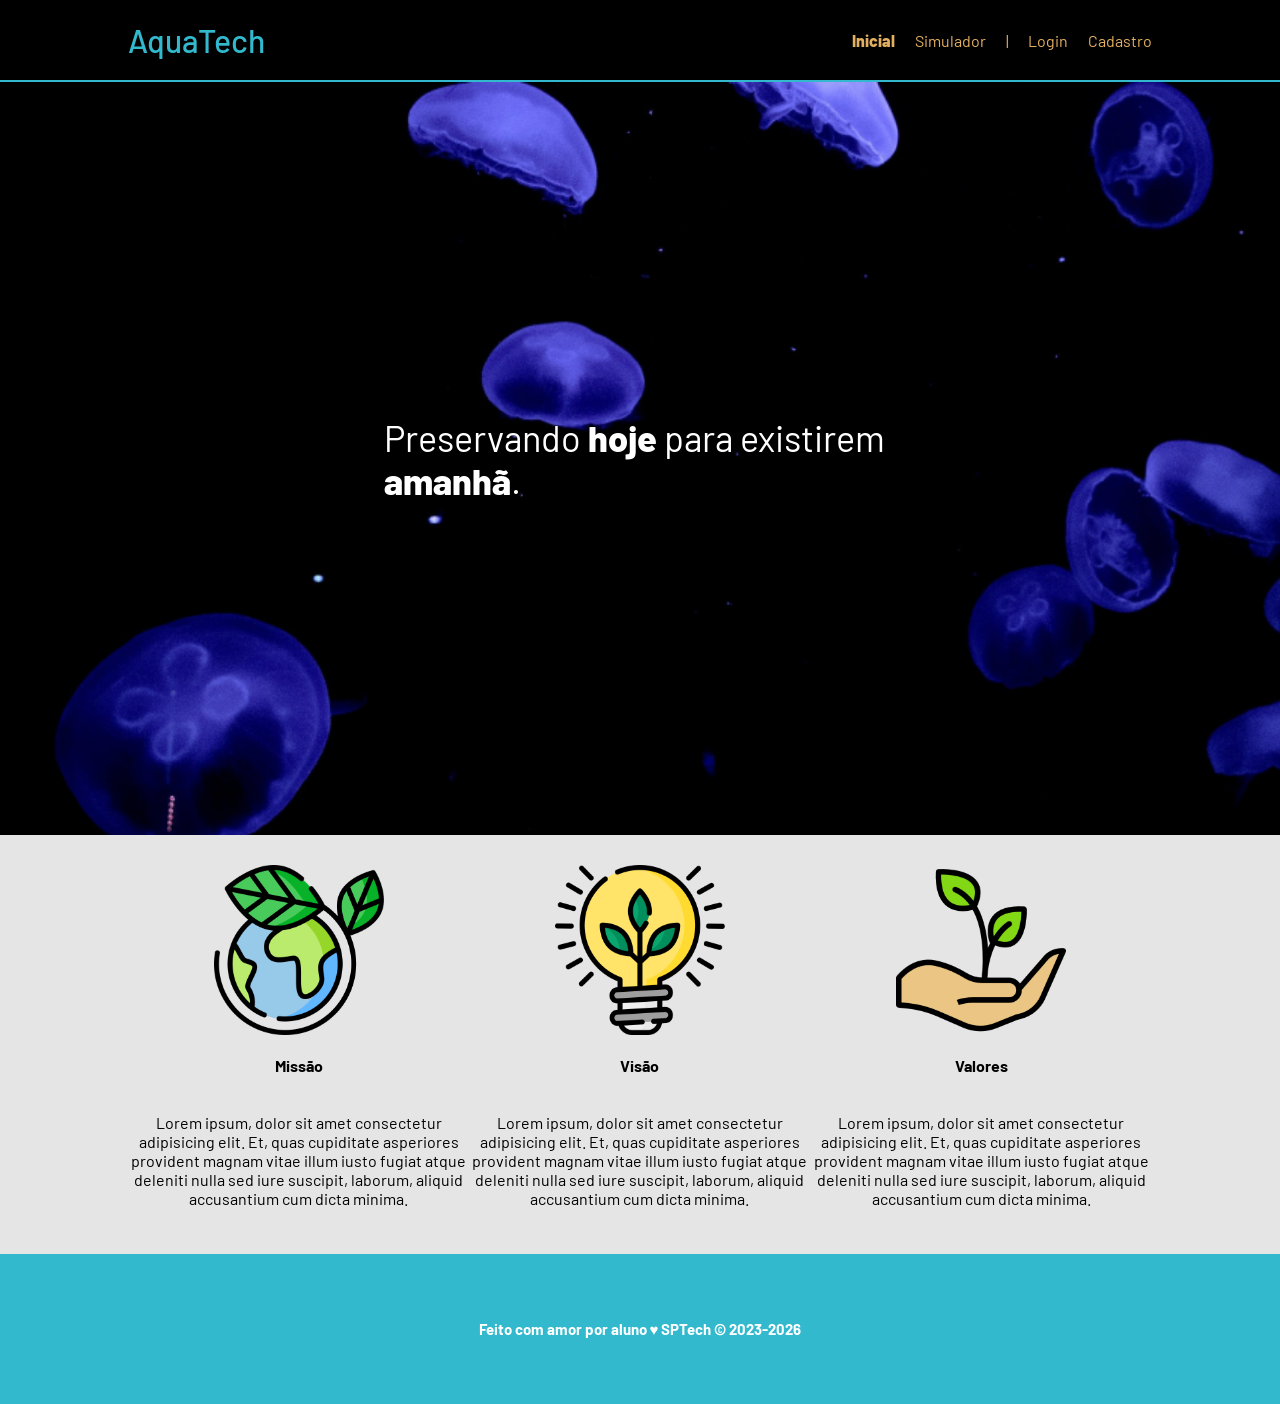
<file: web-data-viz/public/index.html>
<!DOCTYPE html>
<html lang="en">

<head>
    <meta charset="UTF-8">
    <meta http-equiv="X-UA-Compatible" content="IE=edge">
    <meta name="viewport" content="width=device-width, initial-scale=1.0">

    <title>AquaTech | Página Inicial</title>

    <script src="./js/sessao.js"></script>

    <link rel="stylesheet" href="./css/estilo.css">
    <link rel="icon" href="./assets/icon/favicon2.ico">
    <link rel="preconnect" href="https://fonts.gstatic.com">
</head>

<body>
    <div class="header">
      <div class="container">
        <h1 class="titulo">AquaTech</h1>
        <ul class="navbar">
          <li class="agora">
            <a href="#">Inicial</a>
          </li>
          <li>
            <a href="simulador.html">Simulador</a>
          </li>
          <li>|</li>
          <li>
            <a href="login.html">Login</a>
          </li>
          <li>
            <a href="cadastro.html">Cadastro</a>
          </li>
        </ul>
      </div>
    </div>
  
    <div class="banner">
      <div class="container">
        <p>Preservando <span>hoje</span> para existirem <span>amanhã</span>.</p>
      </div>
    </div>
  
    <div class="social">
      <div class="container">
        <div class="boxes">
          <div class="box">
            <img src="assets/imgs/planet-earth_color.png">
            <h4>Missão</h4>
            <p>Lorem ipsum, dolor sit amet consectetur adipisicing elit. Et, quas cupiditate asperiores provident magnam
              vitae illum iusto fugiat atque deleniti nulla sed iure suscipit, laborum, aliquid accusantium cum dicta
              minima.</p>
          </div>
          <div class="box">
            <img src="assets/imgs/lightbulb_color.png">
            <h4>Visão</h4>
            <p>Lorem ipsum, dolor sit amet consectetur adipisicing elit. Et, quas cupiditate asperiores provident magnam
              vitae illum iusto fugiat atque deleniti nulla sed iure suscipit, laborum, aliquid accusantium cum dicta
              minima.</p>
          </div>
          <div class="box">
            <img src="assets/imgs/growth_color.png">
            <h4>Valores</h4>
            <p>Lorem ipsum, dolor sit amet consectetur adipisicing elit. Et, quas cupiditate asperiores provident magnam
              vitae illum iusto fugiat atque deleniti nulla sed iure suscipit, laborum, aliquid accusantium cum dicta
              minima.</p>
          </div>
        </div>
      </div>
    </div>
  
    <div class="footer">
      <div class="container">
        <h4>Feito com amor por aluno &hearts; SPTech &copy; 2023-2026</h4>
      </div>
    </div>
  </body>

</html>
</file>
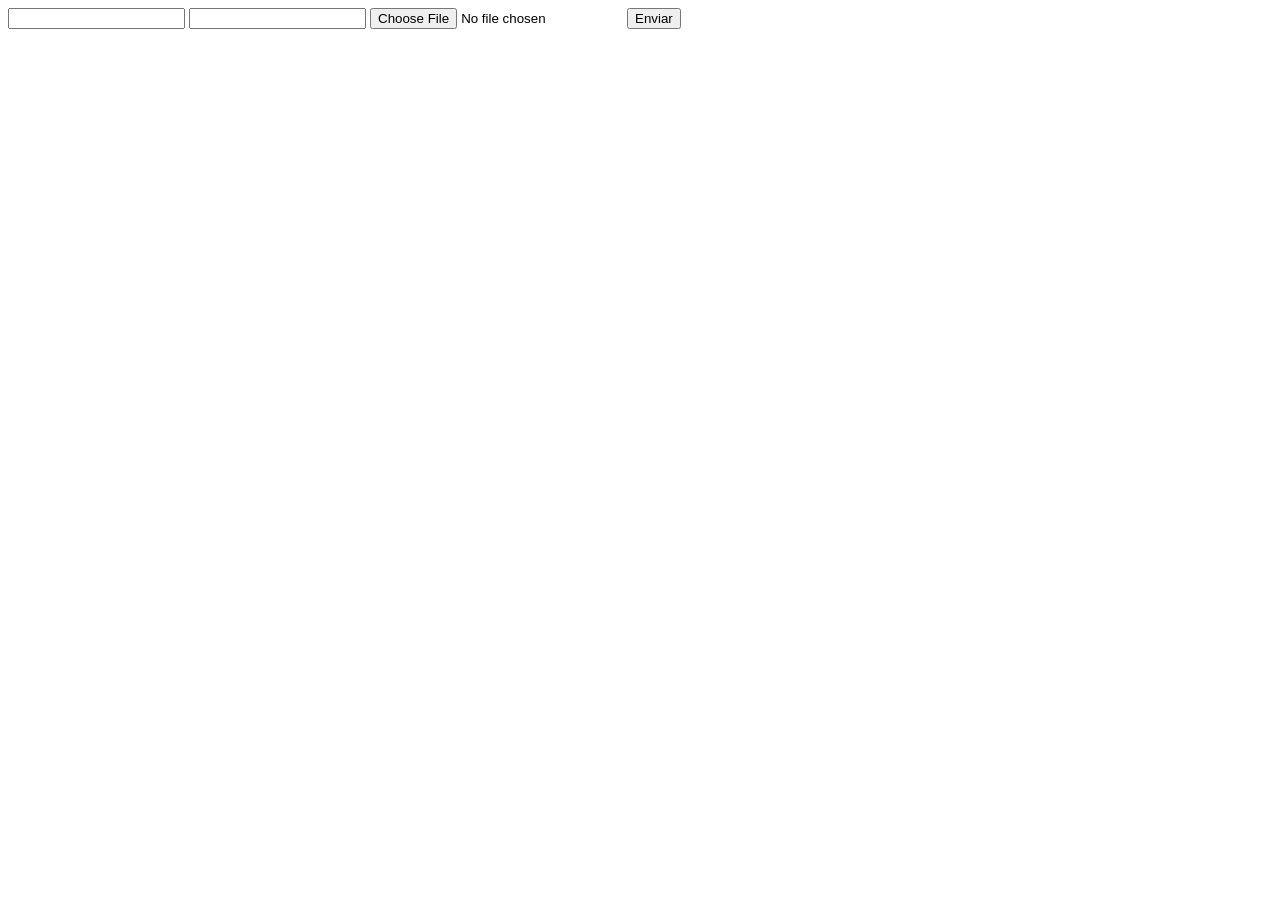
<file: web-data-viz/DOCUMENTOS_DE_APOIO/exemplo_de_upload_de_arquivo/public/index.html>
<!DOCTYPE html>
<html lang="en">

<head>
  <meta charset="UTF-8">
  <meta http-equiv="X-UA-Compatible" content="IE=edge">
  <meta name="viewport" content="width=device-width, initial-scale=1.0">
  <title>Upload</title>
</head>

<body>

  <div>
    <input name="nome" id="nome" type="text" />
    <input name="email" id="email" type="url" />
    <input name="foto" id="foto" type="file" />
    <button onclick="enviar()">Enviar</button>
  </div>

  <div id="container"></div>
</body>

</html>

<script>
  function enviar() {
    const formData = new FormData();
    formData.append('foto', foto.files[0])
    formData.append('nome', nome.value)
    formData.append('email', email.value)

    fetch("/usuarios/cadastro", {
      method: "POST",
      body: formData
    })
      .then(res => {
        window.location = "./perfil.html"
      })
      .catch(err => {
        console.log(err);
      })
  }
</script>
</file>
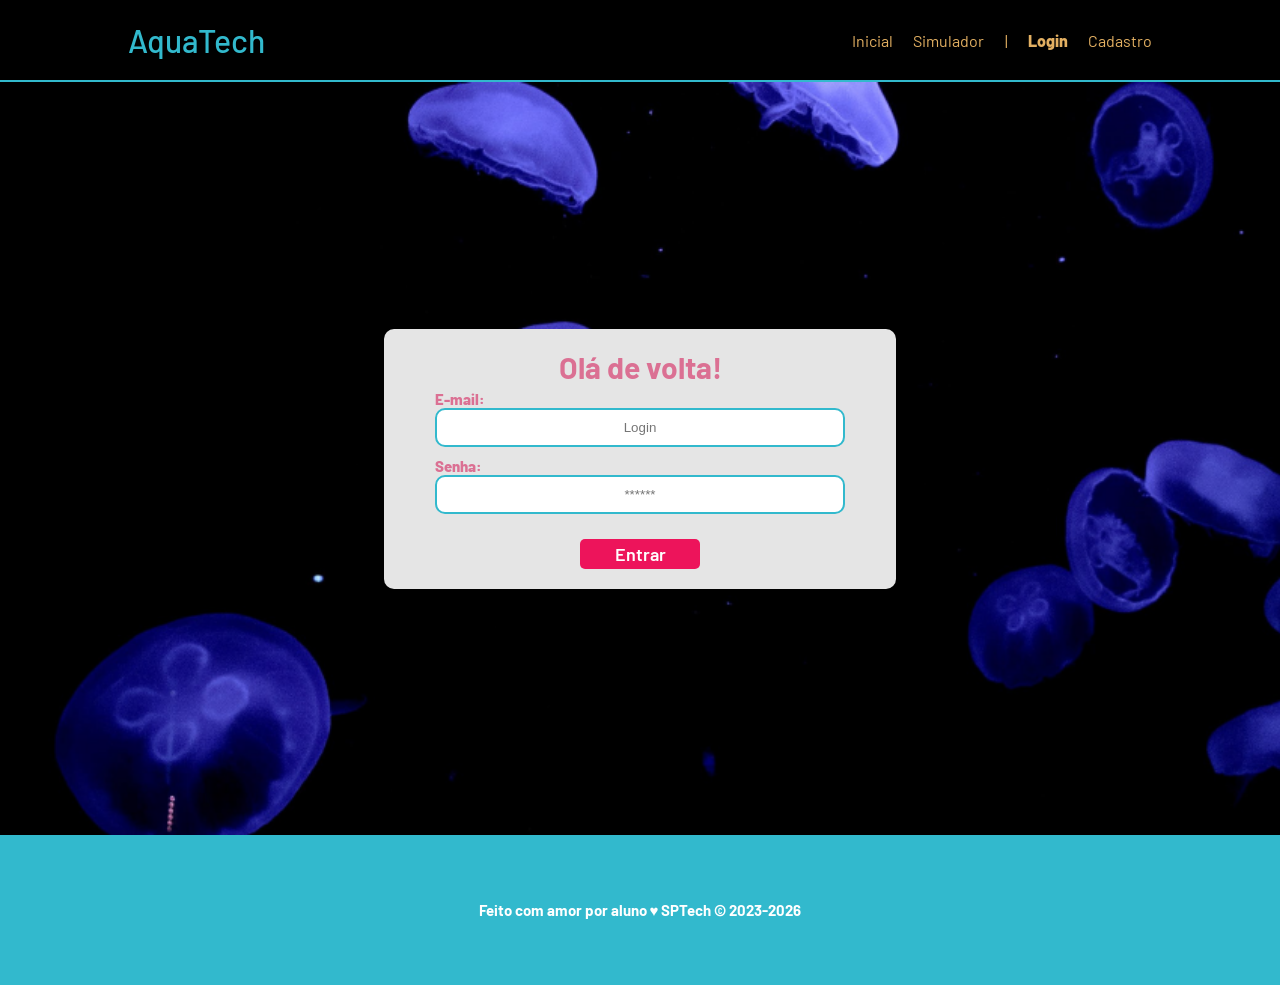
<file: web-data-viz/public/login.html>
<!DOCTYPE html>
<html lang="pt-br">

<head>
    <meta charset="UTF-8">
    <meta http-equiv="X-UA-Compatible" content="IE=edge">
    <meta name="viewport" content="width=device-width, initial-scale=1.0">

    <title>AquaTech | Login</title>

    <script src="./js/sessao.js"></script>

    <link rel="stylesheet" href="./css/estilo.css">
    <link rel="icon" href="./assets/icon/favicon2.ico">
    <link rel="preconnect" href="https://fonts.gstatic.com">
</head>

<body>

    <!--Header-->

    <div class="header">
        <div class="container">
            <h1 class="titulo">AquaTech</h1>
            <ul class="navbar">
                <li>
                    <a href="index.html">Inicial</a>
                </li>
                <li>
                    <a href="simulador.html">Simulador</a>
                </li>
                <li>|</li>
                <li class="agora">
                    <a href="#">Login</a>
                </li>
                <li>
                    <a href="cadastro.html">Cadastro</a>
                </li>
            </ul>
        </div>
    </div>


    <div class="login">
        <div class="alerta_erro">
            <div class="card_erro" id="cardErro">
                <span id="mensagem_erro"></span>
            </div>
        </div>
        <div class="container">
            <div class="card card-login">
                <h2>Olá de volta!</h2>
                <div class="formulario">
                    <div class="campo">
                        <span>E-mail:</span>
                        <input id="email_input" type="text" placeholder="Login">
                    </div>
                    <div class="campo">
                        <span>Senha:</span>
                        <input id="senha_input" type="password" placeholder="******">
                    </div>
                    <button class="botao" onclick="entrar()">Entrar</button>
                </div>

                <div id="div_aguardar" class="loading-div">
                    <img src="./assets/circle-loading.gif" id="loading-gif">
                </div>

                <div id="div_erros_login"></div>
            </div>
        </div>
    </div>

    <!--footer inicio-->
    <div class="footer">
        <div class="container">
            <h4>Feito com amor por aluno &hearts; SPTech &copy; 2023-2026</h4>
        </div>
    </div>
    <!--footer fim-->

</body>

</html>

<script>


    function entrar() {
        aguardar();

        var emailVar = email_input.value;
        var senhaVar = senha_input.value;

        if (emailVar == "" || senhaVar == "") {
            cardErro.style.display = "block"
            mensagem_erro.innerHTML = "(Mensagem de erro para todos os campos em branco)";
            finalizarAguardar();
            return false;
        }
        else {
            setInterval(sumirMensagem, 5000)
        }

        console.log("FORM LOGIN: ", emailVar);
        console.log("FORM SENHA: ", senhaVar);

        fetch("/usuarios/autenticar", {
            method: "POST",
            headers: {
                "Content-Type": "application/json"
            },
            body: JSON.stringify({
                emailServer: emailVar,
                senhaServer: senhaVar
            })
        }).then(function (resposta) {
            console.log("ESTOU NO THEN DO entrar()!")

            if (resposta.ok) {
                console.log(resposta);

                resposta.json().then(json => {
                    console.log(json);
                    console.log(JSON.stringify(json));
                    sessionStorage.EMAIL_USUARIO = json.email;
                    sessionStorage.NOME_USUARIO = json.nome;
                    sessionStorage.ID_USUARIO = json.id;
                    sessionStorage.AQUARIOS = JSON.stringify(json.aquarios)

                    setTimeout(function () {
                        window.location = "./dashboard/cards.html";
                    }, 1000); // apenas para exibir o loading

                });

            } else {

                console.log("Houve um erro ao tentar realizar o login!");

                resposta.text().then(texto => {
                    console.error(texto);
                    finalizarAguardar(texto);
                });
            }

        }).catch(function (erro) {
            console.log(erro);
        })

        return false;
    }

    function sumirMensagem() {
        cardErro.style.display = "none"
    }

</script>
</file>
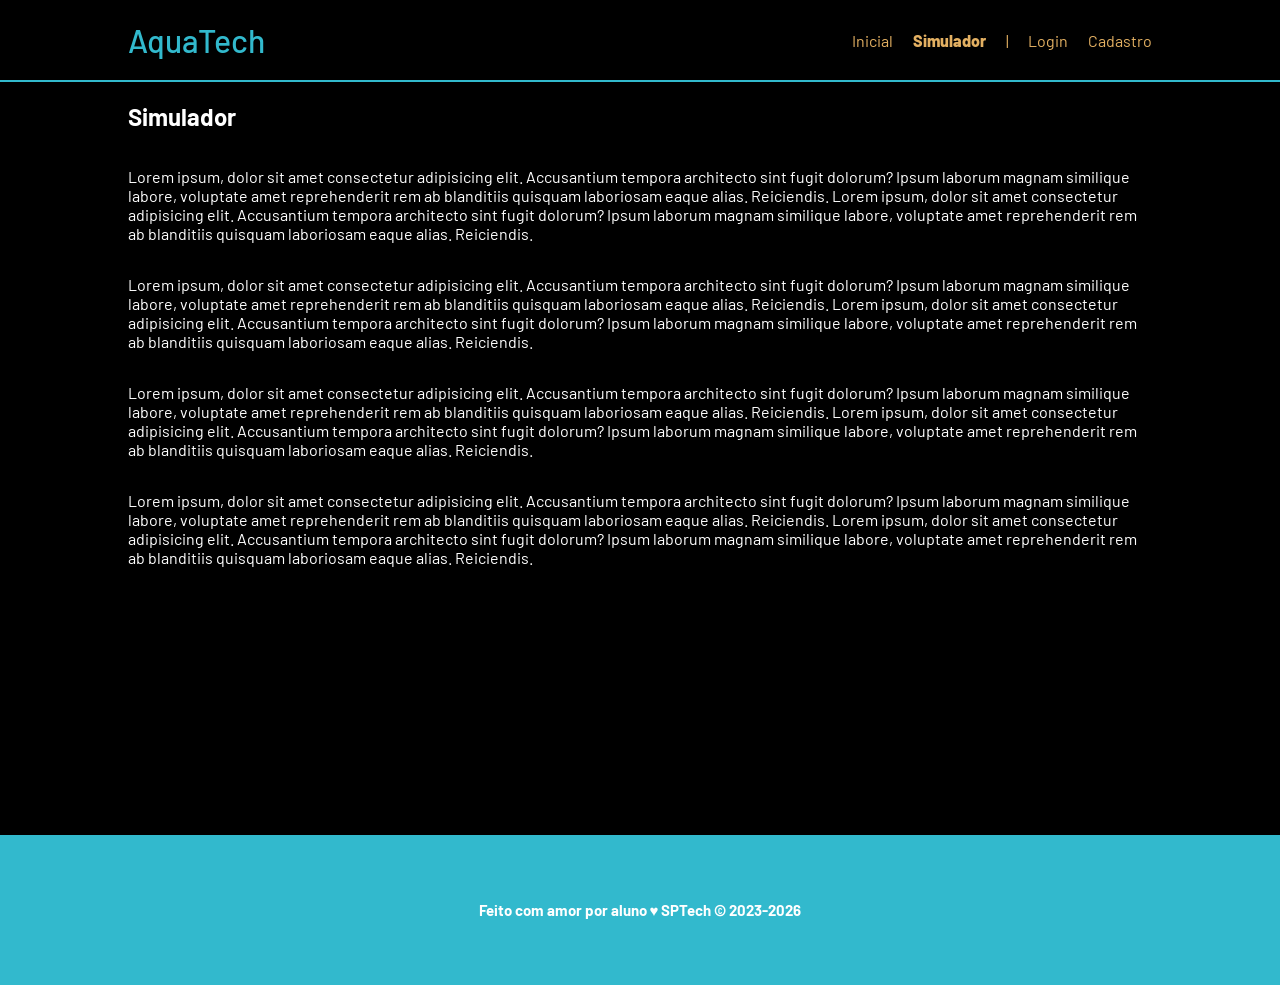
<file: web-data-viz/public/simulador.html>
<!DOCTYPE html>
<html lang="pt-br">

<head>
    <meta charset="UTF-8">
    <meta http-equiv="X-UA-Compatible" content="IE=edge">
    <meta name="viewport" content="width=device-width, initial-scale=1.0">

    <title>AquaTech | Simulador</title>

    <script src="./js/sessao.js"></script>

    <link rel="stylesheet" href="./css/estilo.css">
    <link rel="icon" href="./assets/icon/favicon2.ico">
    <link rel="preconnect" href="https://fonts.gstatic.com">
</head>

<body>

    <!--header inicio-->
    <div class="header">
        <div class="container">
            <h1 class="titulo">AquaTech</h1>
            <ul class="navbar">
                <li>
                    <a href="./index.html">Inicial</a>
                </li>
                <li class="agora">Simulador</li>
                <li>|</li>
                <li>
                    <a href="./login.html">Login</a>
                </li>
                <li>
                    <a href="./login.html">Cadastro</a>
                </li>
            </ul>
        </div>
    </div>


    <!-- simulador inicio -->
    <div class="simulador">
        <div class="container">
            <h2>Simulador</h2>
            <p>Lorem ipsum, dolor sit amet consectetur adipisicing elit. Accusantium tempora architecto sint fugit
                dolorum? Ipsum laborum magnam similique labore, voluptate amet reprehenderit rem ab blanditiis quisquam
                laboriosam eaque alias. Reiciendis. Lorem ipsum, dolor sit amet consectetur adipisicing elit.
                Accusantium tempora architecto sint fugit dolorum? Ipsum laborum magnam similique labore, voluptate amet
                reprehenderit rem ab blanditiis quisquam laboriosam eaque alias. Reiciendis.</p>
            <p>Lorem ipsum, dolor sit amet consectetur adipisicing elit. Accusantium tempora architecto sint fugit
                dolorum? Ipsum laborum magnam similique labore, voluptate amet reprehenderit rem ab blanditiis quisquam
                laboriosam eaque alias. Reiciendis. Lorem ipsum, dolor sit amet consectetur adipisicing elit.
                Accusantium tempora architecto sint fugit dolorum? Ipsum laborum magnam similique labore, voluptate amet
                reprehenderit rem ab blanditiis quisquam laboriosam eaque alias. Reiciendis.</p>
            <p>Lorem ipsum, dolor sit amet consectetur adipisicing elit. Accusantium tempora architecto sint fugit
                dolorum? Ipsum laborum magnam similique labore, voluptate amet reprehenderit rem ab blanditiis quisquam
                laboriosam eaque alias. Reiciendis. Lorem ipsum, dolor sit amet consectetur adipisicing elit.
                Accusantium tempora architecto sint fugit dolorum? Ipsum laborum magnam similique labore, voluptate amet
                reprehenderit rem ab blanditiis quisquam laboriosam eaque alias. Reiciendis.</p>
            <p>Lorem ipsum, dolor sit amet consectetur adipisicing elit. Accusantium tempora architecto sint fugit
                dolorum? Ipsum laborum magnam similique labore, voluptate amet reprehenderit rem ab blanditiis quisquam
                laboriosam eaque alias. Reiciendis. Lorem ipsum, dolor sit amet consectetur adipisicing elit.
                Accusantium tempora architecto sint fugit dolorum? Ipsum laborum magnam similique labore, voluptate amet
                reprehenderit rem ab blanditiis quisquam laboriosam eaque alias. Reiciendis.</p>

        </div>
    </div>
    <!-- simulador fim -->

    <!--footer inicio-->
    <div class="footer">
        <div class="container">
            <h4>Feito com amor por aluno &hearts; SPTech &copy; 2023-2026</h4>
        </div>
    </div>
    <!--footer fim-->


</body>

</html>
</file>
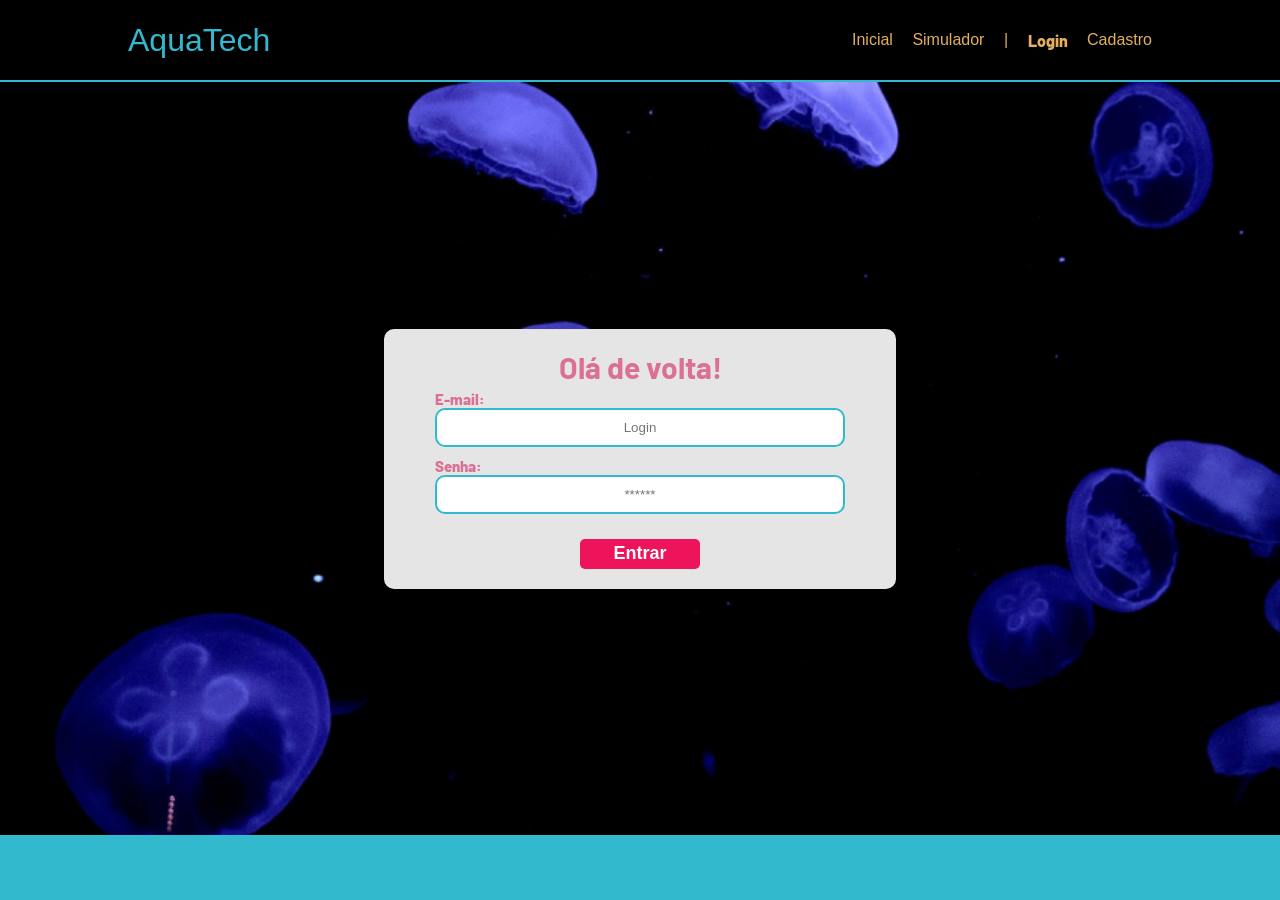
<file: web-data-viz/public/dashboard/cards.html>
<!DOCTYPE html>
<html lang="pt-br">

<head>
    <link rel="shortcut icon" href="../assets/icon/favicon2.ico" type="image/x-icon">
    <meta charset="UTF-8">
    <meta http-equiv="X-UA-Compatible" content="IE=edge">
    <meta name="viewport" content="width=device-width, initial-scale=1.0">
    <title>AquaTech | Tempo Real</title>


    <link rel="stylesheet" href="./../css/dashboards.css">
    <link rel="stylesheet" href="./../css/estilo.css" />

    <script src="../js/sessao.js"></script>
    <script src="../js/alerta.js"></script>
    <link rel="preconnect" href="https://fonts.gstatic.com">
    <link
        href="https://fonts.googleapis.com/css2?family=Exo+2:ital,wght@0,100;0,200;0,300;0,400;0,500;0,600;0,700;0,800;0,900;1,100;1,200;1,300;1,400;1,500;1,600;1,700;1,800;1,900&display=swap"
        rel="stylesheet">
</head>

<body onload="validarSessao(), exibirAquarios(),  atualizacaoPeriodica()">

    <div class="janela">

        <div class="header-left dash-header">

            <h1>AquaTech</h1>

            <div class="hello">
                <h3>Olá, <span id="b_usuario">usuário</span>!</h3>
            </div>

            <div class="btn-nav">
                <h3>Aquários e Terrários</h3>
            </div>

            <div class="btn-nav-white">
                <a href="./dashboard.html">
                    <h3>Gráficos</h3>
                </a>
            </div>

            <div class="btn-nav-white">
                <a href="./mural.html">
                    <h3>Mural de Avisos</h3>
                </a>
            </div>

            <div class="btn-logout" onclick="limparSessao()">
                <h3>Sair</h3>
            </div>

        </div>

        <div class="dash">
            <div id="alerta">
            </div>
            <div class="area-parametros-alerta">
                <p class="titulo-legenda">
                    Legenda - Parâmetros para Alertas
                </p>
                <div class="parametros-alerta">
                    <div class="item-regua perigo-frio">
                        <p>Perigo</p>
                        <p>&lt;=5°C</p>
                    </div>
                    <div class="item-regua alerta-frio">
                        <p>Alerta</p>
                        <p>&lt;=10°C</p>
                    </div>
                    <div class="item-regua ideal">
                        <p>Ideal</p>
                        <p>20°C</p>
                    </div>
                    <div class="item-regua alerta-quente">
                        <p>Alerta</p>
                        <p>&gt;=22°C</p>
                    </div>
                    <div class="item-regua perigo-quente">
                        <p>Perigo</p>
                        <p>&gt;=23°C</p>
                    </div>
                </div>
            </div>

            <div class="cards" id="cardAquarios">

            </div>

        </div>

    </div>

</body>

<script>

    function exibirAquarios() {
        JSON.parse(sessionStorage.AQUARIOS).forEach(item => {
            document.getElementById("cardAquarios").innerHTML += `
                    <div class="card-aquario">
                        <div class="title-aquario">
                            <h1>${item.descricao}</h1>
                        </div>
                        <div class="desc-aquario">
                        <div class="temperatura">
                            <p id="temp_aquario_${item.id}">-°C</p>
                        </div>
                        <div class="cor-alerta" id="card_${item.id}"></div>
                    </div>
                    </div>
                    `
        });
    }

</script>

</html>
</file>
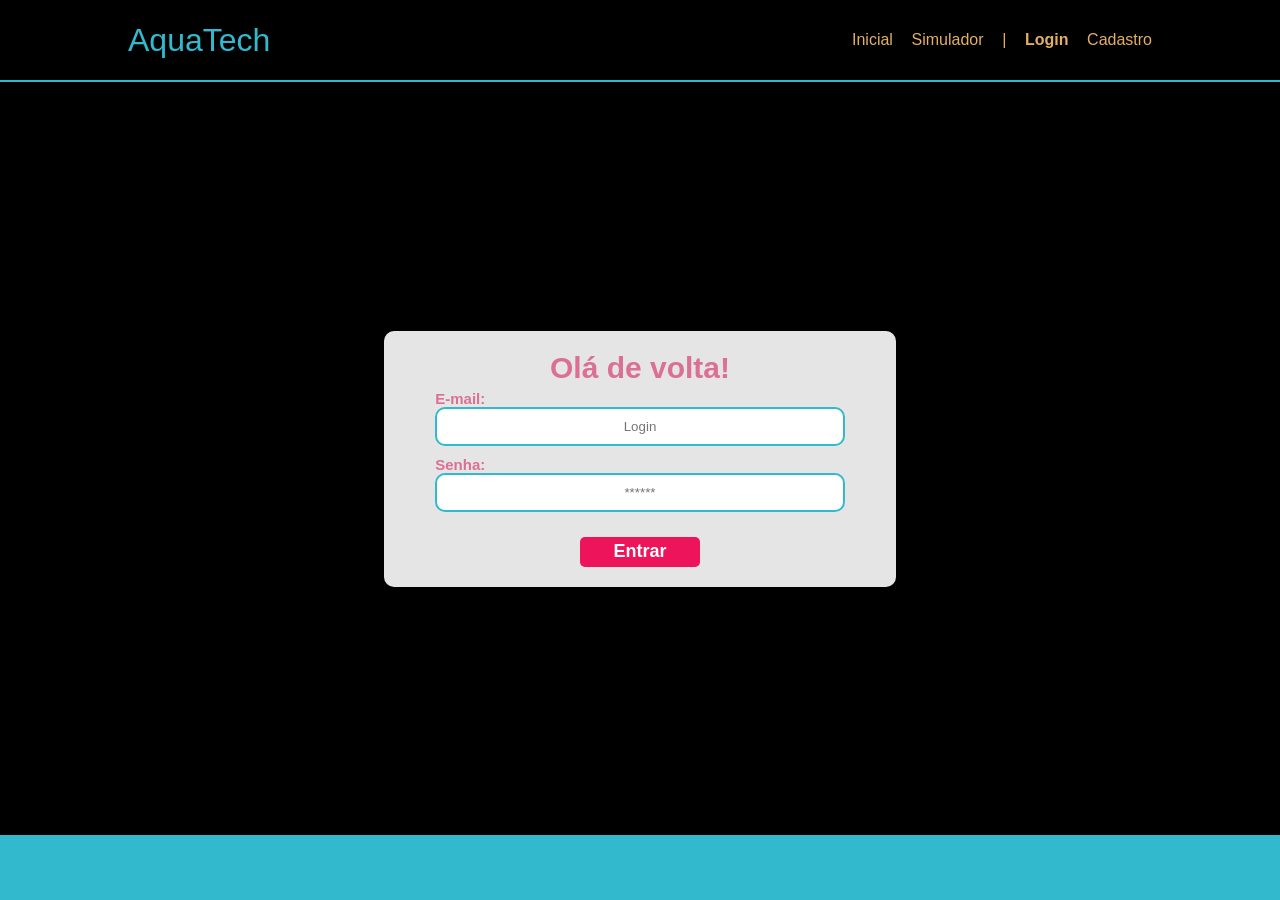
<file: web-data-viz/public/dashboard/edicao-aviso.html>
<!DOCTYPE html>
<html lang="pt-br">

<head>
    <link rel="shortcut icon" href="../assets/icon/favicon2.ico" type="image/x-icon">
    <meta charset="UTF-8">
    <meta http-equiv="X-UA-Compatible" content="IE=edge">
    <meta name="viewport" content="width=device-width, initial-scale=1.0">
    <title>AquaTech | Página Inicial</title>

    
    <link rel="stylesheet" href="./../css/dashboards.css">
    <link rel="stylesheet" href="./../css/estilo.css" />
    <script src="../js/sessao.js"></script>

    <link rel="preconnect" href="https://fonts.gstatic.com">
    <link
        href="https://fonts.googleapis.com/css2?family=Exo+2:ital,wght@0,100;0,200;0,300;0,400;0,500;0,600;0,700;0,800;0,900;1,100;1,200;1,300;1,400;1,500;1,600;1,700;1,800;1,900&display=swap"
        rel="stylesheet">
</head>

<body onload="validarSessao(), listarInfosDeUm()" style="background-color: #161618;">
    <!-- <body onload="validarSessao()"> -->

    <div class="janela">


        <div class="header-left">

            <h1>AquaTech</h1>

            <div class="hello">
                <h3>Olá, <span id="b_usuario">usuário</span>!</h3>
            </div>

            <div class="btn-nav-white">
                <a href="cards.html">
                    <h3>Aquários e Terrários</h3>
                </a>
            </div>

            <div class="btn-nav-white">
                <a href="./dashboard.html">
                    <h3>Gráficos</h3>
                </a>
            </div>

            <div class="btn-nav-white">
                <a href="./mural.html">
                    <h3>Mural de Avisos</h3>
                </a>
            </div>

            <div class="btn-logout" onclick="limparSessao()">
                <h3>Sair</h3>
            </div>

        </div>

        <div class="dash-right">

            <div class="avisos">
                <div class="container">
                    <h1>Editar um aviso</h1>
                    <div class="div-form">
                        <label>
                            ID:
                            <br>
                            <input id="input_id" maxlength="100" type="text" style="color: rgb(196, 196, 196)" disabled>
                        </label>
                        <label>
                            Autor:
                            <br>
                            <input id="input_nome" maxlength="100" type="text" style="color: rgb(196, 196, 196)"
                                disabled>
                        </label>
                        <label>
                            Título:
                            <br>
                            <input id="input_titulo" maxlength="100" type="text" style="color: rgb(196, 196, 196)"
                                disabled>
                        </label>
                        <br>
                        <label>
                            Descrição (máximo de 250 caracteres):
                            <br>
                            <textarea id="textarea_descricao" maxlength="250" rows="5"></textarea>
                        </label>
                        <br>
                        <button onclick="editar()">Editar</button>
                    </div>

                </div>
            </div>
        </div>
    </div>
</body>

</html>

<script>
    function listarInfosDeUm() {
        console.log("Criar função de trazer informações de post escolhido");
    }

    function editar() {
        fetch(`/avisos/editar/${sessionStorage.getItem("ID_POSTAGEM_EDITANDO")}`, {
            method: "PUT",
            headers: {
                "Content-Type": "application/json"
            },
            body: JSON.stringify({
                descricao: textarea_descricao.value
            })
        }).then(function (resposta) {

            if (resposta.ok) {
                window.alert("Post atualizado com sucesso pelo usuario de email: " + sessionStorage.getItem("EMAIL_USUARIO") + "!");
                window.location = "/dashboard/mural.html"
            } else if (resposta.status == 404) {
                window.alert("Deu 404!");
            } else {
                throw ("Houve um erro ao tentar realizar a postagem! Código da resposta: " + resposta.status);
            }
        }).catch(function (resposta) {
            console.log(`#ERRO: ${resposta}`);
        });
    }

</script>
</file>
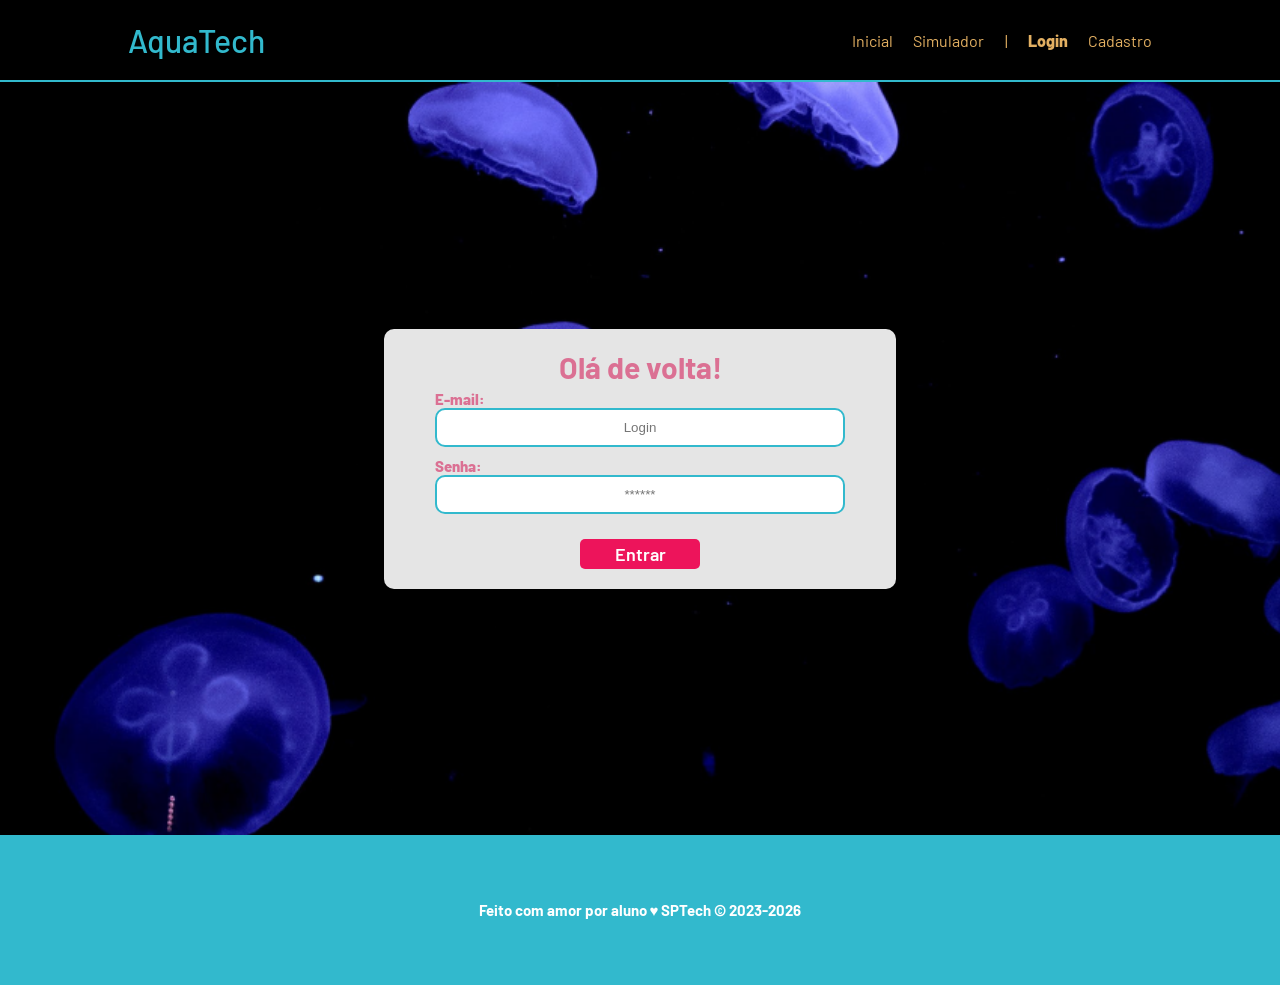
<file: web-data-viz/public/dashboard/mural.html>
<!DOCTYPE html>
<html lang="pt-br">

<head>
    <link rel="shortcut icon" href="../assets/icon/favicon2.ico" type="image/x-icon">
    <meta charset="UTF-8">
    <meta http-equiv="X-UA-Compatible" content="IE=edge">
    <meta name="viewport" content="width=device-width, initial-scale=1.0">
    <title>AquaTech | Avisos</title>

    <link rel="stylesheet" href="./../css/dashboards.css">
    <link rel="stylesheet" href="./../css/estilo.css" />
    <script src="../js/sessao.js"></script>
    <script src="./../js/alerta.js"></script>

    <link rel="preconnect" href="https://fonts.gstatic.com">
    <link
        href="https://fonts.googleapis.com/css2?family=Exo+2:ital,wght@0,100;0,200;0,300;0,400;0,500;0,600;0,700;0,800;0,900;1,100;1,200;1,300;1,400;1,500;1,600;1,700;1,800;1,900&display=swap"
        rel="stylesheet">
</head>

<body onload="validarSessao(), atualizarFeed()" style="background-color: #161618;">

    <div class="janela">


        <div class="header-left">

            <h1>AquaTech</h1>

            <div class="hello">
                <h3>Olá, <span id="b_usuario">usuário</span>!</h3>
            </div>

            <div class="btn-nav-white">
                <a href="cards.html">
                    <h3>Aquários e Terrários</h3>
                </a>
            </div>

            <div class="btn-nav-white">
                <a href="./dashboard.html">
                    <h3>Gráficos</h3>
                </a>
            </div>

            <div class="btn-nav">
                <h3>Mural de Avisos</h3>
            </div>

            <div class="btn-logout" onclick="limparSessao()">
                <h3>Sair</h3>
            </div>

        </div>

        <div class="dash-right">


            <div class="avisos">
                <div id="alerta">
                </div>
                <div class="container">
                    <h1>Publicar um aviso</h1>
                    <div class="div-form">
                        <form id="form_postagem" method="post" onsubmit="return publicar()">
                            <label>
                                Título:
                                <br>
                                <input name="titulo" id="titulo" maxlength="100" type="text">
                            </label>
                            <br>
                            <br>
                            <label>
                                Descrição (máximo de 250 caracteres):
                                <br>
                                <textarea name="descricao" id="textarea_descricao" maxlength="250" rows="5"></textarea>
                            </label>
                            <br>
                            <br>
                            <button>Enviar</button>
                        </form>
                    </div>
                    <h1>Mural de Avisos</h1>
                    <div class="div-results">
                        <div id="feed_container" class="feed-container">
                        </div>
                    </div>
                </div>
            </div>
        </div>
    </div>




</body>

</html>

<script>
    
    b_usuario.innerHTML = sessionStorage.NOME_USUARIO;

    function limparFormulario() {
        document.getElementById("form_postagem").reset();
    }

    function publicar() {
        var idUsuario = sessionStorage.ID_USUARIO;

        var corpo = {
            titulo: form_postagem.titulo.value,
            descricao: form_postagem.descricao.value
        }

        fetch(`/avisos/publicar/${idUsuario}`, {
            method: "post",
            headers: {
                "Content-Type": "application/json"
            },
            body: JSON.stringify(corpo)
        }).then(function (resposta) {

            console.log("resposta: ", resposta);

            if (resposta.ok) {
                window.alert("Post realizado com sucesso pelo usuario de ID: " + idUsuario + "!");
                window.location = "/dashboard/mural.html";
                limparFormulario();
                finalizarAguardar();
            } else if (resposta.status == 404) {
                window.alert("Deu 404!");
            } else {
                throw ("Houve um erro ao tentar realizar a postagem! Código da resposta: " + resposta.status);
            }
        }).catch(function (resposta) {
            console.log(`#ERRO: ${resposta}`);
            finalizarAguardar();
        });

        return false;

    }

    function editar(idAviso) {
        sessionStorage.ID_POSTAGEM_EDITANDO = idAviso;
        console.log("cliquei em editar - " + idAviso);
        window.alert("Você será redirecionado à página de edição do aviso de id número: " + idAviso);
        window.location = "/dashboard/edicao-aviso.html"

    }

    function deletar(idAviso) {
        console.log("Criar função de apagar post escolhido - ID" + idAviso);
        fetch(`/avisos/deletar/${idAviso}`, {
            method: "DELETE",
            headers: {
                "Content-Type": "application/json"
            }
        }).then(function (resposta) {

            if (resposta.ok) {
                window.alert("Post deletado com sucesso pelo usuario de email: " + sessionStorage.getItem("EMAIL_USUARIO") + "!");
                window.location = "/dashboard/mural.html"
            } else if (resposta.status == 404) {
                window.alert("Deu 404!");
            } else {
                throw ("Houve um erro ao tentar realizar a postagem! Código da resposta: " + resposta.status);
            }
        }).catch(function (resposta) {
            console.log(`#ERRO: ${resposta}`);
        });
    }

    function atualizarFeed() {
        fetch("/avisos/listar").then(function (resposta) {
            if (resposta.ok) {
                if (resposta.status == 204) {
                    var feed = document.getElementById("feed_container");
                    var mensagem = document.createElement("span");
                    mensagem.innerHTML = "Nenhum resultado encontrado."
                    feed.appendChild(mensagem);
                    throw "Nenhum resultado encontrado!!";
                }

                resposta.json().then(function (resposta) {
                    console.log("Dados recebidos: ", JSON.stringify(resposta));

                    var feed = document.getElementById("feed_container");
                    feed.innerHTML = "";
                    for (let i = 0; i < resposta.length; i++) {
                        var publicacao = resposta[i];

                        // criando e manipulando elementos do HTML via JavaScript
                        var divPublicacao = document.createElement("div");
                        var spanID = document.createElement("span");
                        var spanTitulo = document.createElement("span");
                        var spanNome = document.createElement("span");
                        var divDescricao = document.createElement("div");
                        var divButtons = document.createElement("div");
                        var btnEditar = document.createElement("button");
                        var btnDeletar = document.createElement("button");


                        spanID.innerHTML = "ID: <b>" + publicacao.idAviso + "</b>";
                        spanTitulo.innerHTML = "Título: <b>" + publicacao.titulo + "</b>";
                        spanNome.innerHTML = "Autor: <b>" + publicacao.nome + "</b>";
                        divDescricao.innerHTML = "Descrição: <b>" + publicacao.descricao + "</b>";
                        btnEditar.innerHTML = "Editar";
                        btnDeletar.innerHTML = "Deletar";

                        divPublicacao.className = "publicacao";
                        spanTitulo.id = "inputNumero" + publicacao.idAviso;
                        spanNome.className = "publicacao-nome";
                        spanTitulo.className = "publicacao-titulo";
                        divDescricao.className = "publicacao-descricao";

                        divButtons.className = "div-buttons"

                        btnEditar.className = "publicacao-btn-editar"
                        btnEditar.id = "btnEditar" + publicacao.idAviso;
                        btnEditar.setAttribute("onclick", `editar(${publicacao.idAviso})`);

                        btnDeletar.className = "publicacao-btn-editar"
                        btnDeletar.id = "btnDeletar" + publicacao.idAviso;
                        btnDeletar.setAttribute("onclick", `deletar(${publicacao.idAviso})`);

                        divPublicacao.appendChild(spanID);
                        divPublicacao.appendChild(spanNome);
                        divPublicacao.appendChild(spanTitulo);
                        divPublicacao.appendChild(divDescricao);
                        divPublicacao.appendChild(divButtons);
                        divButtons.appendChild(btnEditar);
                        divButtons.appendChild(btnDeletar);
                        feed.appendChild(divPublicacao);
                    }

                    finalizarAguardar();
                });
            } else {
                throw ('Houve um erro na API!');
            }
        }).catch(function (resposta) {
            console.error(resposta);
            finalizarAguardar();
        });
    }

</script>
</file>
<file: web-data-viz/public/css/estilo.css>
@import url('https://fonts.googleapis.com/css2?family=Barlow:ital,wght@0,100;0,200;0,300;0,400;0,500;0,600;0,700;0,800;0,900;1,100;1,200;1,300;1,400;1,500;1,600;1,700;1,800;1,900&display=swap');

body {
  margin: 0;
  padding: 0;
  font-family: 'Barlow', 'Segoe UI', 'Segoe UI', Tahoma, Geneva, Verdana, sans-serif;
  background-color: black;
}

:root {
  --tamanho-header: 80px;
  --tamanho-banner: calc(100vh - var(--tamanho-header) - var(--tamanho-footer) - 2px);
  --tamanho-simulador: calc(100vh - var(--tamanho-header) - var(--tamanho-footer) - 2px);
  --tamanho-login: calc(100vh - var(--tamanho-header) - var(--tamanho-footer) - 2px);
  --tamanho-footer: 65px;
}

.container {
  display: flex;
  width: 80%;
  margin: auto;
}

.header {
  height: var(--tamanho-header);
  border-bottom: 2px solid #32b9cd;
}

.header .container {
  justify-content: space-between;
  align-items: center;
  height: 100%;
}

.header a {
  text-decoration: none;
  color: #e3b062;
}

.agora {
  font-weight: 800;
}

.navbar {
  width: 300px;
  display: flex;
  align-items: center;
  justify-content: space-between;
  list-style: none;
  color: #e3b062;
}

.titulo {
  color: #32b9cd;
  width: fit-content;
  font-weight: 500;
}

.header h1 {
  margin: 0;
}

/* BANNER */

.banner {
  height: var(--tamanho-banner);
  color: white;
  background-image: url('../assets/imgs/bg-jelly-fish-para-home.png');
  background-size: cover;
}

.banner .container {
  justify-content: center;
  align-items: center;
  height: 100%;
}

.banner .container p {
  width: 50%;
  margin: 0;
  padding: 0;
  font-size: 36px;
}

.banner .container span {
  font-weight: 800;
}

/* MISSÃO VISÃO VALORES */

.social {
  background-color: #e5e5e5;
  display: flex;
}

.social .container {
  justify-content: center;
}

.box img {
  width: 170px;
}

.social .container .boxes {
  display: flex;
  justify-content: space-between;
  width: 100%;
  padding: 30px 0;
}

.social p {
  text-align: center;
}

.box {
  display: flex;
  flex-direction: column;
  align-items: center;
}

/* FOOTER */

.footer {
  background-color: #32b9cd;
  height: 150px;
  color: #fff;
  display: flex;
  font-size: 15px;
}

.footer .container {
  justify-content: center;
  text-align: center;
}

.footer .container .version {
  font-size: 12px;
}

/* LOGIN */

.login {
  height: var(--tamanho-login);
  background-image: url('../assets/imgs/bg-jelly-fish-para-home.png');
  background-size: cover;
}

.login .container {
  justify-content: center;
  align-items: center;
  height: 100%;
}

.card {
  width: 50%;
  background-color: #e5e5e5;
  border-radius: 10px;
  display: flex;
  align-items: center;
  justify-content: space-evenly;
  color: palevioletred;
  flex-direction: column;
  height: fit-content;
  padding: 20px 0;
}

.card h2 {
  margin: 0;
  font-size: 30px;
}

.formulario {
  display: flex;
  height: 90%;
  width: 80%;
  justify-content: space-around;
  flex-direction: column;
}

.formulario span {
  font-size: 15px;
  font-weight: 800;
}

.formulario input {
  border: 2px solid #32b9cd;
  text-align: center;
  border-radius: 10px;
  margin: 0;
}

.formulario select {
  border: 2px solid #32b9cd;
  background-color: white;
  color: gray;
  height: 36px;
  text-align: center;
  border-radius: 10px;
  margin: 0;
}

.campo {
  display: flex;
  flex-direction: column;
  justify-content: start;
  padding: 5px 0;
}

.botao {
  cursor: pointer;
  font-family: "Barlow", sans-serif;
  border: 0;
  border-radius: 5px;
  font-weight: 600;
  font-size: 18px;
  color: #fff;
  background-color: #ED145B;
  width: 120px;
  height: 30px;
  align-self: center;
  margin-top: 20px;
}

.loading-div {
  width: 50px;
  display: none;
}

.loading-div img {
  height: 50px;
  width: 50px;
}

#div_erros_login {
  display: none
}

/* FORMULARIO */

.alerta_erro{
  display: flex;
  justify-content: flex-end;
}

.card_erro {
  display: none;
  background-color: #fff;
  color: black;
  width: 230px;
  position: fixed;
  border-radius: 4px;
  border: #ED145B 3px solid;
  padding: 10px;
  margin-right: 10%;
}

.card_erro #mensagem_erro{
  font-weight: 500;
  font-size: 20px;
}

.formulario .tipo_campo {
  font-size: 20px;
  font-weight: 600 !important;
}

.formulario {
  display: flex;
  flex-direction: column;
}

input {
  margin-bottom: 10px;
  border: 2px solid #32b9cd;
  padding: 10px;
  text-align: center;
  border-radius: 10px;
}

.btn {
  font-family: "Barlow", sans-serif;
  border: 0;
  border-radius: 5px;
  font-weight: 600;
  font-size: 18px;
  padding: 10px 15px;
  color: white;
  background-color: #ED145B;
  width: 120px;
  align-self: center;
  margin-top: 5px;
}

.loading-div {
  width: 50px;
  margin: auto;
  display: none;
}

.loading-div img {
  height: 50px;
  width: 50px;
}

/* SIMULADOR */

.simulador {
  color: white;
}

.simulador .container {
  flex-direction: column;
  overflow: scroll; 
  height: var(--tamanho-simulador);
}

/* ALERTA */

#alerta {
  position: absolute;
  right: 0;
  bottom: 0;
}

.mensagem-alarme {
  background-color: white;
  border-radius: 5px;
  width: 300px;
  height: 80px;
  margin: 10px;
  padding: 10px 0;
  display: flex;
  justify-content: space-evenly;
  align-items: center;
}

.mensagem-alarme h3 {
  font-size: 14px;
  margin: 0;
}

.mensagem-alarme .informacao {
  width: 66%;
}

.alarme-sino {
  width: 48px;
  height: 48px;
  animation-name: bell;
  animation-duration: 4s;
  background-image: url('https://cdn-icons-png.flaticon.com/512/1157/1157000.png');
  background-size: cover;
  animation-iteration-count: infinite;
}

@keyframes bell {
  0%   {transform: rotate(25deg)}
  25%  {transform: rotate(-25deg)}
  50%  {transform: rotate(25deg)}
  75%  {transform: rotate(-25deg)}
  100% {transform: rotate(25deg)}
}
</file>
<file: web-data-viz/public/css/dashboards.css>
/* pagina mural */

@import url('https://fonts.googleapis.com/css2?family=Barlow:ital,wght@0,100;0,200;0,300;0,400;0,500;0,600;0,700;0,800;0,900;1,100;1,200;1,300;1,400;1,500;1,600;1,700;1,800;1,900&display=swap');

body {
  margin: 0;
  padding: 0;
  font-family: 'Barlow', 'Segoe UI', 'Segoe UI', Tahoma, Geneva, Verdana, sans-serif;
}

.label-captura {
  display: flex;
  justify-content: center;
}

.dash-right .avisos {
  width: 100%;
  color: rgb(216, 216, 216);
  font-family: 'Barlow', 'Segoe UI', 'Segoe UI', Tahoma, Geneva, Verdana, sans-serif;
}

.dash-right .avisos .container {
  display: flex;
  flex-direction: column;
  align-items: center;
}

.dash-right .avisos .container .div-form {
  width: 95%;
}

.dash-right .avisos .container .div-form #form_postagem {
  width: 95%;
}

.dash-right .avisos .div-form label {
  width: 95%;
}

.dash-right .avisos .div-form input {
  width: 95%;
  border-radius: 5px;
}

.dash-right .avisos .div-form textarea {
  width: 95%;
  border: 3px solid #e6005a;
  background-color: white;
  border-radius: 5px;
}

.dash-right .avisos .div-form button {
  cursor: pointer;
  font-family: 'Barlow', 'Segoe UI', 'Segoe UI', Tahoma, Geneva, Verdana, sans-serif;
  border: 0;
  border-radius: 5px;
  font-weight: 600;
  font-size: 18px;
  padding: 10px 15px;
  color: white;
  background-color: #e6005a;
  width: 120px;
}

.publicacao-btn-editar {
  cursor: pointer;
  font-family: 'Barlow', 'Segoe UI', 'Segoe UI', Tahoma, Geneva, Verdana, sans-serif;
  border: 0;
  border-radius: 5px;
  font-weight: 600;
  font-size: 14px;
  padding: 5px 8px;
  color: white;
  background-color: #e6005a;
  width: 80px;
}

.publicacao {
  display: flex;
  flex-wrap: wrap;
  align-content: stretch;
  flex-direction: column;
  justify-content: center;
  align-items: stretch;
  border-bottom: 3px solid #e6005a;
  padding: 20px;
}

.publicacao>*:not(:last-child) {
  padding: 0 0 10px 0;
}

.div-results {
  width: 100%;
}

.div-results .feed-container {
  background-color: #212124;
  border-radius: 5px;
  margin-bottom: 80px;
}

.div-buttons {
  display: flex;
  justify-content: flex-end;
}

.div-buttons>* {
  margin-left: 30px;
}

/* pagina graficos */

.dash-header {
  background-color: #212124;
}

.dash {
  width: 80%;
  position: relative;
  top: 0;
  left: 20%;
  background-color: #161618;
  height: 100vh;
  overflow: auto;
}

.area-parametros-alerta {
  /* border: 2px solid pink; */
  display: flex;
  flex-direction: column;
  width: 70%;
  margin: auto;
  margin-top: 10px;
  background-color: #212124;
}

.area-parametros-alerta .titulo-legenda {
  color: white;
  font-weight: 600;
  width: fit-content;
  margin: 10px 20px;
}

.parametros-alerta {
  display: flex;
  width: 100%;
}

.item-regua {
  width: 20%;
  text-align: center;
  height: 80px;
  display: flex;
  flex-direction: column;
  justify-content: center;
  align-self: center;
}

.item-regua p {
  margin: 0;
  font-weight: 500;
}

.item-regua p:nth-child(2) {
  font-weight: 800;
}

.perigo-frio {
  background-color: #5c6bc0;
}

.perigo-quente {
  background-color: #ff7043;
}

.alerta-frio {
  background-color: #42a5f5;
}

.alerta-quente {
  background-color: #ffee58;
}

.ideal {
  background-color: #9ccc65;
}

.cards {
  display: flex;
  flex-wrap: wrap;
  justify-content: center;
  height: 450px;
  width: 100%;
  align-items: center;
  color: white;
}

.card-aquario {
  margin: 2%;
  min-width: 40%;
  max-width: 50%;
  width: fit-content;
  flex-wrap: wrap;
  display: flex;
  /* text-align: center; */
  height: 180px;
  /* justify-content: right; */
  background-color: #212124;
  font-size: 20px;
}

.card-aquario h1 {
  width: fit-content;
}

.card-aquario p {
  margin: 0;
  font-size: 50px;
  font-weight: lighter;
  text-align: left;
}

.desc-aquario {
  display: flex;
  flex-direction: row;
  align-items: center;
  width: 100%;
}

.desc-aquario .cor-alerta {
  width: 30px;
}

.title-aquario {
  width: 100%;
}


.cards h1 {
  font-size: 22px;
  border-bottom: solid white 1px;
  text-align: left;
  font-weight: lighter;
  margin: 20px;
}

.temperatura {
  margin: 5px;
  margin-left: 20px;
  width: 75%;
}

.cor-alerta {
  width: 13%;
  height: 30%;
  border-radius: 50%;
  display: inline-block;
}

.btns-dash {
  display: flex;
  align-items: center;
  justify-content: center;
  margin-top: 30px;
  flex-wrap: wrap;
  padding: 0 30% 0 30%;
}

.graph {
  width: 70%;
  margin: auto;
  padding-top: 10px;
}

.tituloGraficos {
  color: rgb(216, 216, 216);
  display: flex;
  justify-content: center;
}

.btn-chart {
  font-family: 'Barlow', 'Segoe UI', 'Segoe UI', Tahoma, Geneva, Verdana, sans-serif;
  border: 0;
  font-weight: 600;
  font-size: 18px;
  padding: 10px 15px;
  color: #e6005a;
  background-color: white;
  margin: 5px;
  border-radius: 3px;
  cursor: pointer
}

.btn-pink {
  color: white;
  background-color: #e6005a;
}

.btn-white {
  color: #e6005a;
  background-color: white;

}

.label-captura {
  height: 80px;
}

.display-none {
  display: none;
}

.display-flex {
  display: flex;
}

.display-block {
  display: block;
}

canvas {
  width: 100% !important;
  height: 100% !important;
}

/* PAGINA DOS GRÁFICOS 2023-2026 */

.janela {
  display: flex;
  /* width: 100vw; */
}

.header-left a {
  text-decoration: none;
  color: white;
}

.header-left {
  position: fixed;
  top: 0;
  left: 0;
  z-index: 999;
  height: 100vh;
  width: 20%;
  display: flex;
  flex-direction: column;
  justify-content: space-evenly;
  align-items: center;
  border-right: 3px solid #32b9cd;
  background-color: #212124;
}

.dash-right {
  display: flex;
  width: 70%;
  height: fit-content;
  background-color: #161618;
  position: relative;
  top: 0;
  left: 25%;
  height: 100vh;
  overflow: auto;
}

.header-left h1 {
  color: #32b9cd;
}

.hello {
  width: 100%;
  display: flex;
  justify-content: center;
}

.hello h3 {
  color: #e3b062;
  font-weight: 300;
  font-size: 1.2rem;
}

.hello h3 span {
  font-weight: 800;
}

.btn-nav {
  width: 40%;
  color: white;
  background-color: #e6005a;
  border-radius: 5px;
  text-align: center;
  padding: 2% 5%;
}

.btn-nav-white {
  width: 40%;
  background-color: white;
  border: 3px solid #e6005a;
  border-radius: 5px;
  text-align: center;
  padding: 2% 5%;
}

.btn-nav-white h3 {
  color: #e6005a;
  padding: 0;
  margin: 0;
}

.btn-nav h3,
.btn-logout h3 {
  margin: 0;
  padding: 0;
}

.btn-logout {
  margin: 0;
  padding: 0;
  width: 20%;
  background-color: #32b9cd;
  color: white;
  border-radius: 10px;
  text-align: center;
  padding: 10px 15px;
  margin-bottom: 100px;
  cursor: pointer;
}
</file>
